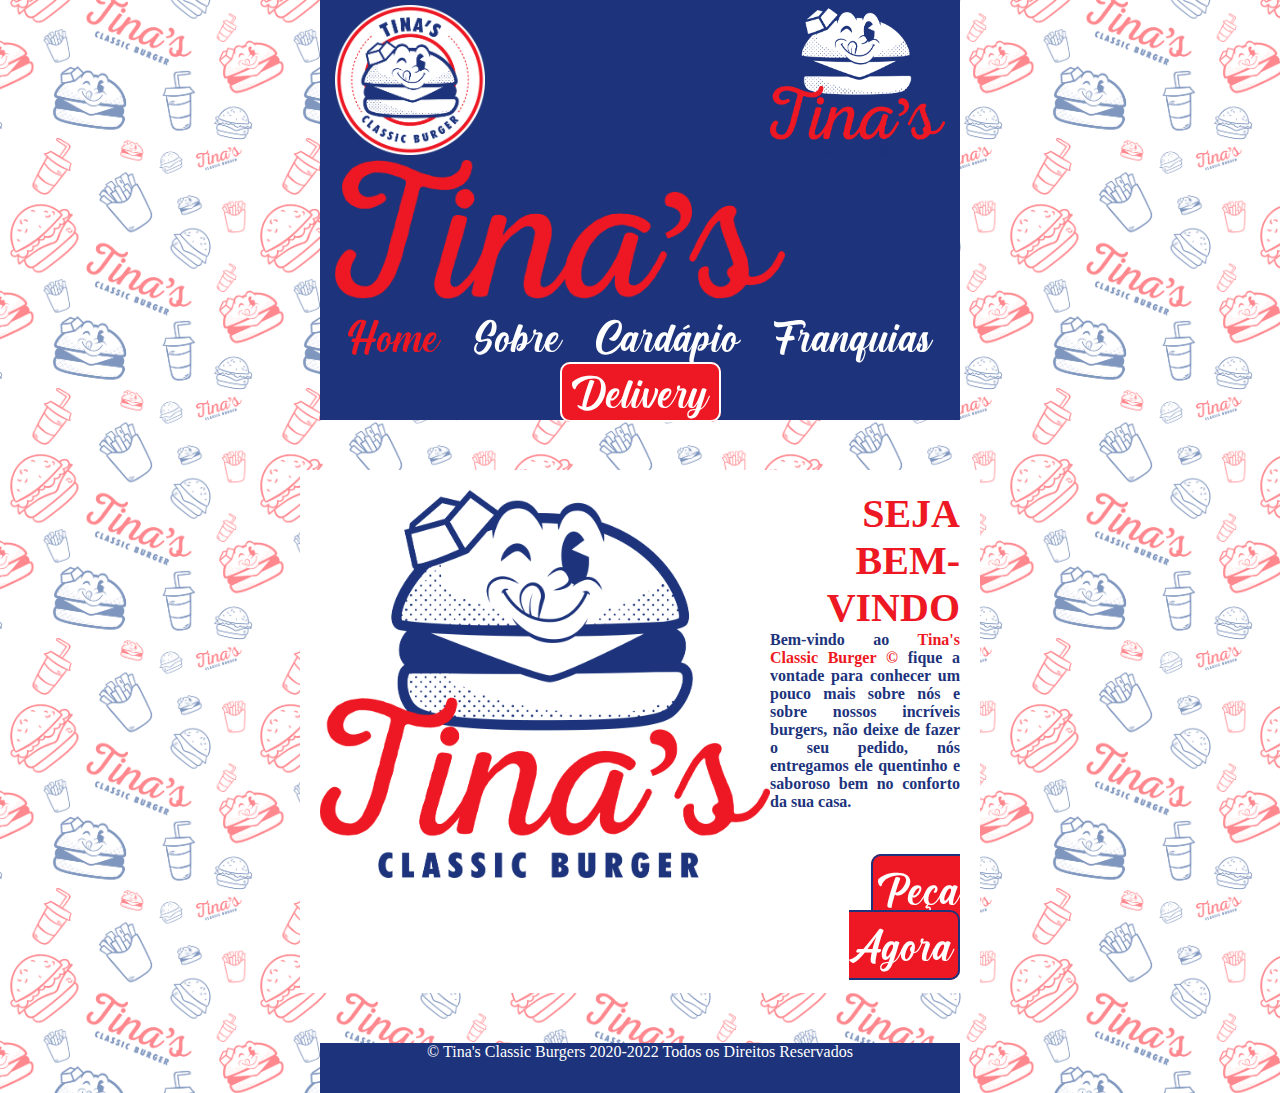
<file: index.html>
<!doctype html>

<html lang="pt-br">

  <head>

      <!-- Required meta tags -->
      <meta charset="utf-8">
      <meta name="viewport" content="width=device-width, initial-scale=1">

      <link rel="stylesheet" type="text/css" href="css/estilo.css">

      <!-- Bootstrap CSS -->
    <link rel="stylesheet" href="https://stackpath.bootstrapcdn.com/bootstrap/4.1.3/css/bootstrap.min.css" integrity="sha384-MCw98/SFnGE8fJT3GXwEOngsV7Zt27NXFoaoApmYm81iuXoPkFOJwJ8ERdknLPMO" crossorigin="anonymous">

    <!-- Font Awesome -->
    <link rel="stylesheet" href="https://use.fontawesome.com/releases/v5.3.1/css/all.css" integrity="sha384-mzrmE5qonljUremFsqc01SB46JvROS7bZs3IO2EmfFsd15uHvIt+Y8vEf7N7fWAU" crossorigin="anonymous">

    <title>Tina's Classic Burger</title>
    <link rel="icon" href="img/tinas-01.png">

  </head>

    <body>

      <header id="container-topo">

        <div id="logos-topo">

          <div id="logo1"><img src="img/Tinas-01.png" width="150px"></div>

          <div id="logo3"><img src="img/Tinas-03.png" width="175px"></div>

          <div id="logo2"><img src="img/Tinas-menu-05.png" width="450px;"></div>

        </div>

        <nav id="menu-topo">

          <span><a id="home" href="index.html">Home</a></span>
          <span><a href="sobre.html">Sobre</a></span>
          <span><a href="cardapio.html">Cardápio</a></span>
          <span><a href="franquias.html">Franquias</a></span>
          <span class="btn-delivery"><a href="delivery.html">Delivery</a></span>       
          
        </nav>

      </header>

      <section id="container-conteudo">

        <div id="conteudo-home">
          
        

          <div id="imagem-home">
              <img src="img/Tinas-03.png" width="450px">
          </div>

          <div style="width: 450px;">
          <p class="titulo">Seja Bem-Vindo</p>
          <p id="texto-welcome">Bem-vindo ao <span id="realce-home">Tina's Classic Burger &copy;</span> fique a vontade para conhecer um pouco mais sobre nós e sobre nossos incríveis burgers, não deixe de fazer o seu pedido, nós entregamos ele quentinho e saboroso bem no conforto da sua casa.</p>

          <p style="text-align: right"><a id="btn-delivery-home" href="">Peça Agora</a></p>
          </div>

        </div>
       
      </section>


      <footer>
        <div>&copy; Tina's Classic Burgers 2020-2022 Todos os Direitos Reservados</div>
      </footer>

















<!-- JavaScript (Opcional) -->
    <!-- jQuery primeiro, depois Popper.js, depois Bootstrap JS -->
    <script src="https://code.jquery.com/jquery-3.3.1.slim.min.js" integrity="sha384-q8i/X+965DzO0rT7abK41JStQIAqVgRVzpbzo5smXKp4YfRvH+8abtTE1Pi6jizo" crossorigin="anonymous"></script>
    <script src="https://cdnjs.cloudflare.com/ajax/libs/popper.js/1.14.3/umd/popper.min.js" integrity="sha384-ZMP7rVo3mIykV+2+9J3UJ46jBk0WLaUAdn689aCwoqbBJiSnjAK/l8WvCWPIPm49" crossorigin="anonymous"></script>
    <script src="https://stackpath.bootstrapcdn.com/bootstrap/4.1.3/js/bootstrap.min.js" integrity="sha384-ChfqqxuZUCnJSK3+MXmPNIyE6ZbWh2IMqE241rYiqJxyMiZ6OW/JmZQ5stwEULTy" crossorigin="anonymous"></script>

    </body>
</html>
</file>
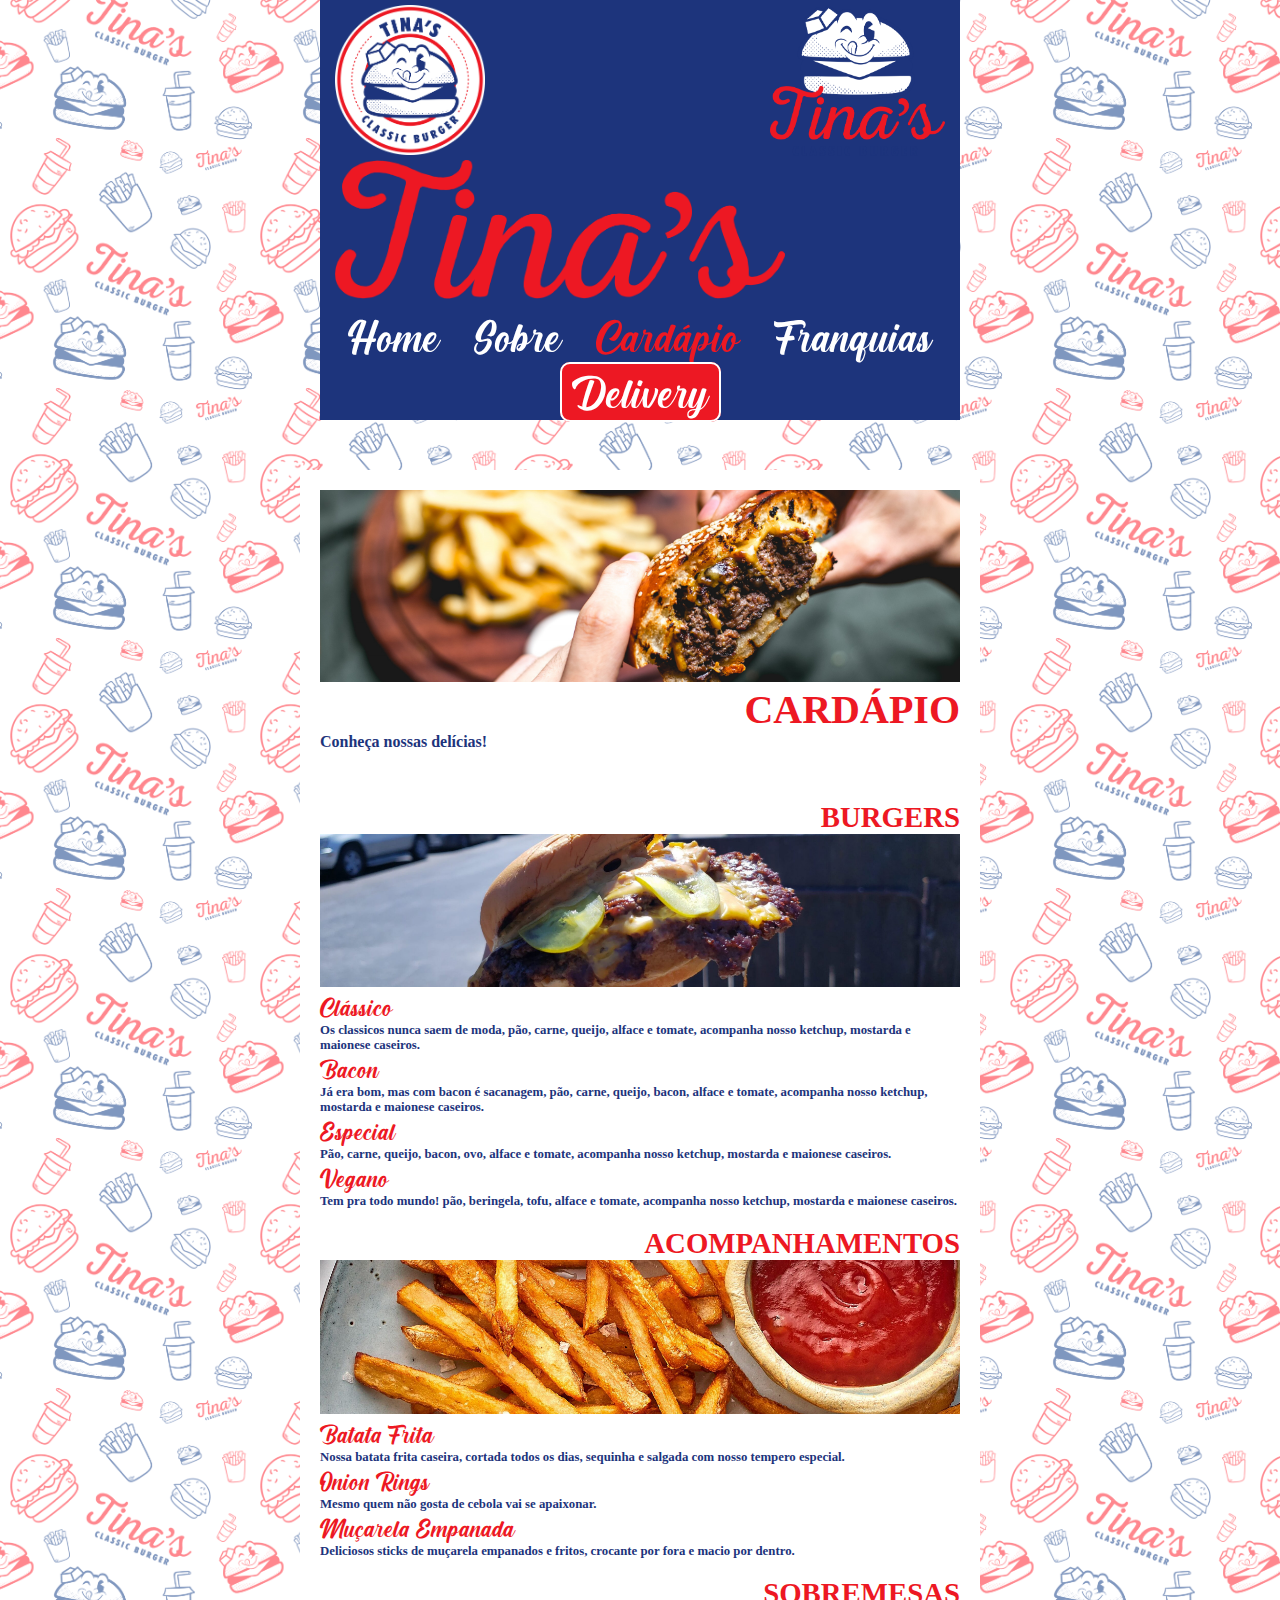
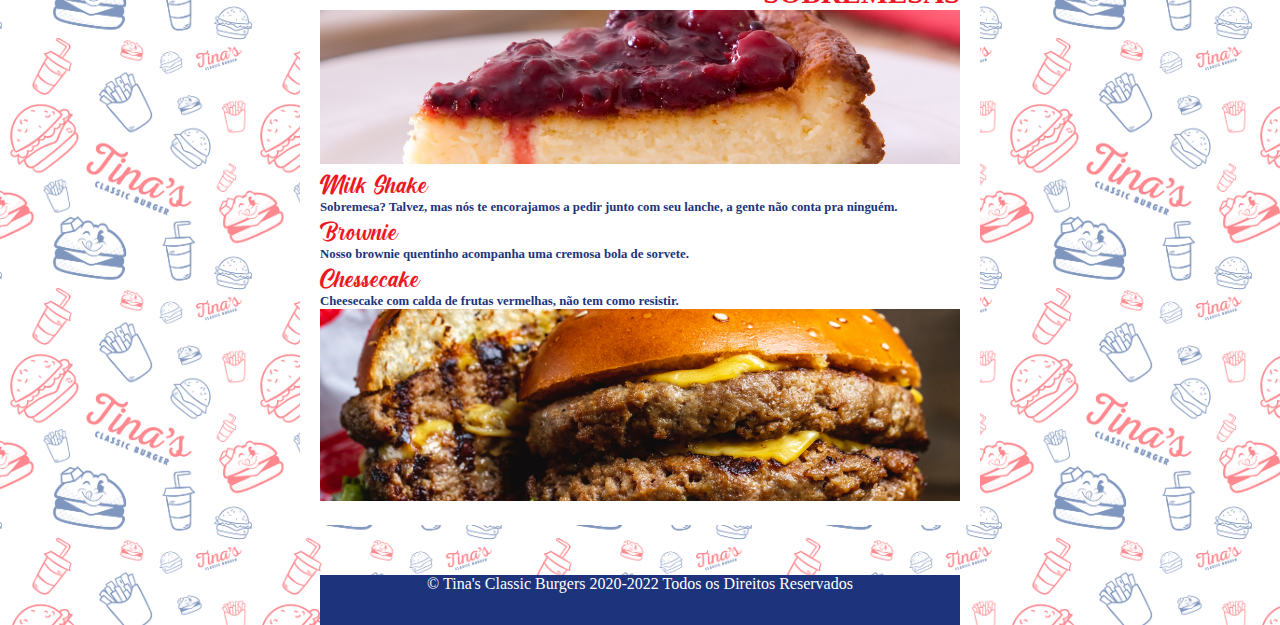
<file: cardapio.html>
<!doctype html>

<html lang="pt-br">

  <head>

      <!-- Required meta tags -->
      <meta charset="utf-8">
      <meta name="viewport" content="width=device-width, initial-scale=1">

      <link rel="stylesheet" type="text/css" href="css/estilo.css">

      <!-- Bootstrap CSS -->
    <link rel="stylesheet" href="https://stackpath.bootstrapcdn.com/bootstrap/4.1.3/css/bootstrap.min.css" integrity="sha384-MCw98/SFnGE8fJT3GXwEOngsV7Zt27NXFoaoApmYm81iuXoPkFOJwJ8ERdknLPMO" crossorigin="anonymous">

    <!-- Font Awesome -->
    <link rel="stylesheet" href="https://use.fontawesome.com/releases/v5.3.1/css/all.css" integrity="sha384-mzrmE5qonljUremFsqc01SB46JvROS7bZs3IO2EmfFsd15uHvIt+Y8vEf7N7fWAU" crossorigin="anonymous">

    <title>Cardápio - Tina's Classic Burger</title>
    <link rel="icon" href="img/tinas-01.png">

  </head>

    <body>

      <header id="container-topo">

        <div id="logos-topo">

          <div id="logo1"><img src="img/Tinas-01.png" width="150px"></div>

          <div id="logo3"><img src="img/Tinas-03.png" width="175px"></div>

          <div id="logo2"><img src="img/Tinas-menu-05.png" width="450px;"></div>

        </div>

        <nav id="menu-topo">

          <span><a href="index.html">Home</a></span>
          <span><a href="sobre.html">Sobre</a></span>
          <span><a id="cardapio" href="cardapio.html">Cardápio</a></span>
          <span><a href="franquias.html">Franquias</a></span>
          <span class="btn-delivery"><a href="delivery.html">Delivery</a></span>       
          
        </nav>

      </header>

      <section id="container-conteudo-cardapio">

        <div><img src="img/capa-topo.jpg" width="100%"></div>


        <div>
          <p class="titulo">Cardápio</p>

          <p id="texto-sobre">Conheça nossas delícias!</p>

          <p class="titulo-comida">Burgers</p>

          <div><img src="img/capa-burgers.jpg" width="100%"></div>

          <p class="titulo-cardapio">Clássico</p>
          <p class="texto-cardapio">Os classicos nunca saem de moda, pão, carne, queijo, alface e tomate, acompanha nosso ketchup, mostarda e maionese caseiros.</p>

          <p class="titulo-cardapio">Bacon</p>
          <p class="texto-cardapio">Já era bom, mas com bacon é sacanagem, pão, carne, queijo, bacon, alface e tomate, acompanha nosso ketchup, mostarda e maionese caseiros.</p>

          <p class="titulo-cardapio">Especial</p>
          <p class="texto-cardapio">Pão, carne, queijo, bacon, ovo, alface e tomate, acompanha nosso ketchup, mostarda e maionese caseiros.</p>

          <p class="titulo-cardapio">Vegano</p>
          <p class="texto-cardapio">Tem pra todo mundo! pão, beringela, tofu, alface e tomate, acompanha nosso ketchup, mostarda e maionese caseiros.</p>

          <br>

          <p class="titulo-comida">Acompanhamentos</p>

          <div><img src="img/capa-acompanhamentos.jpg" width="100%"></div>

          <p class="titulo-cardapio">Batata Frita</p>
          <p class="texto-cardapio">Nossa batata frita caseira, cortada todos os dias, sequinha e salgada com nosso tempero especial.</p>

          <p class="titulo-cardapio">Onion Rings</p>
          <p class="texto-cardapio">Mesmo quem não gosta de cebola vai se apaixonar.</p>

          <p class="titulo-cardapio">Muçarela Empanada</p>
          <p class="texto-cardapio">Deliciosos sticks de muçarela empanados e fritos, crocante por fora e macio por dentro.</p>

          <br>

          <p class="titulo-comida">Sobremesas</p>

          <div><img src="img/capa-sobremesa.jpg" width="100%"></div>

          <p class="titulo-cardapio">Milk Shake</p>
          <p class="texto-cardapio">Sobremesa? Talvez, mas nós te encorajamos a pedir junto com seu lanche, a gente não conta pra ninguém.</p>

          <p class="titulo-cardapio">Brownie</p>
          <p class="texto-cardapio">Nosso brownie quentinho acompanha uma cremosa bola de sorvete.</p>

          <p class="titulo-cardapio">Chessecake</p>
          <p class="texto-cardapio">Cheesecake com calda de frutas vermelhas, não tem como resistir.</p>
        </div>

        <div><img src="img/capa-bottom.jpg" width="100%"></div>

 
       
      </section>


      <footer>
        <div>&copy; Tina's Classic Burgers 2020-2022 Todos os Direitos Reservados</div>
      </footer>

















<!-- JavaScript (Opcional) -->
    <!-- jQuery primeiro, depois Popper.js, depois Bootstrap JS -->
    <script src="https://code.jquery.com/jquery-3.3.1.slim.min.js" integrity="sha384-q8i/X+965DzO0rT7abK41JStQIAqVgRVzpbzo5smXKp4YfRvH+8abtTE1Pi6jizo" crossorigin="anonymous"></script>
    <script src="https://cdnjs.cloudflare.com/ajax/libs/popper.js/1.14.3/umd/popper.min.js" integrity="sha384-ZMP7rVo3mIykV+2+9J3UJ46jBk0WLaUAdn689aCwoqbBJiSnjAK/l8WvCWPIPm49" crossorigin="anonymous"></script>
    <script src="https://stackpath.bootstrapcdn.com/bootstrap/4.1.3/js/bootstrap.min.js" integrity="sha384-ChfqqxuZUCnJSK3+MXmPNIyE6ZbWh2IMqE241rYiqJxyMiZ6OW/JmZQ5stwEULTy" crossorigin="anonymous"></script>

    </body>
</html>
</file>
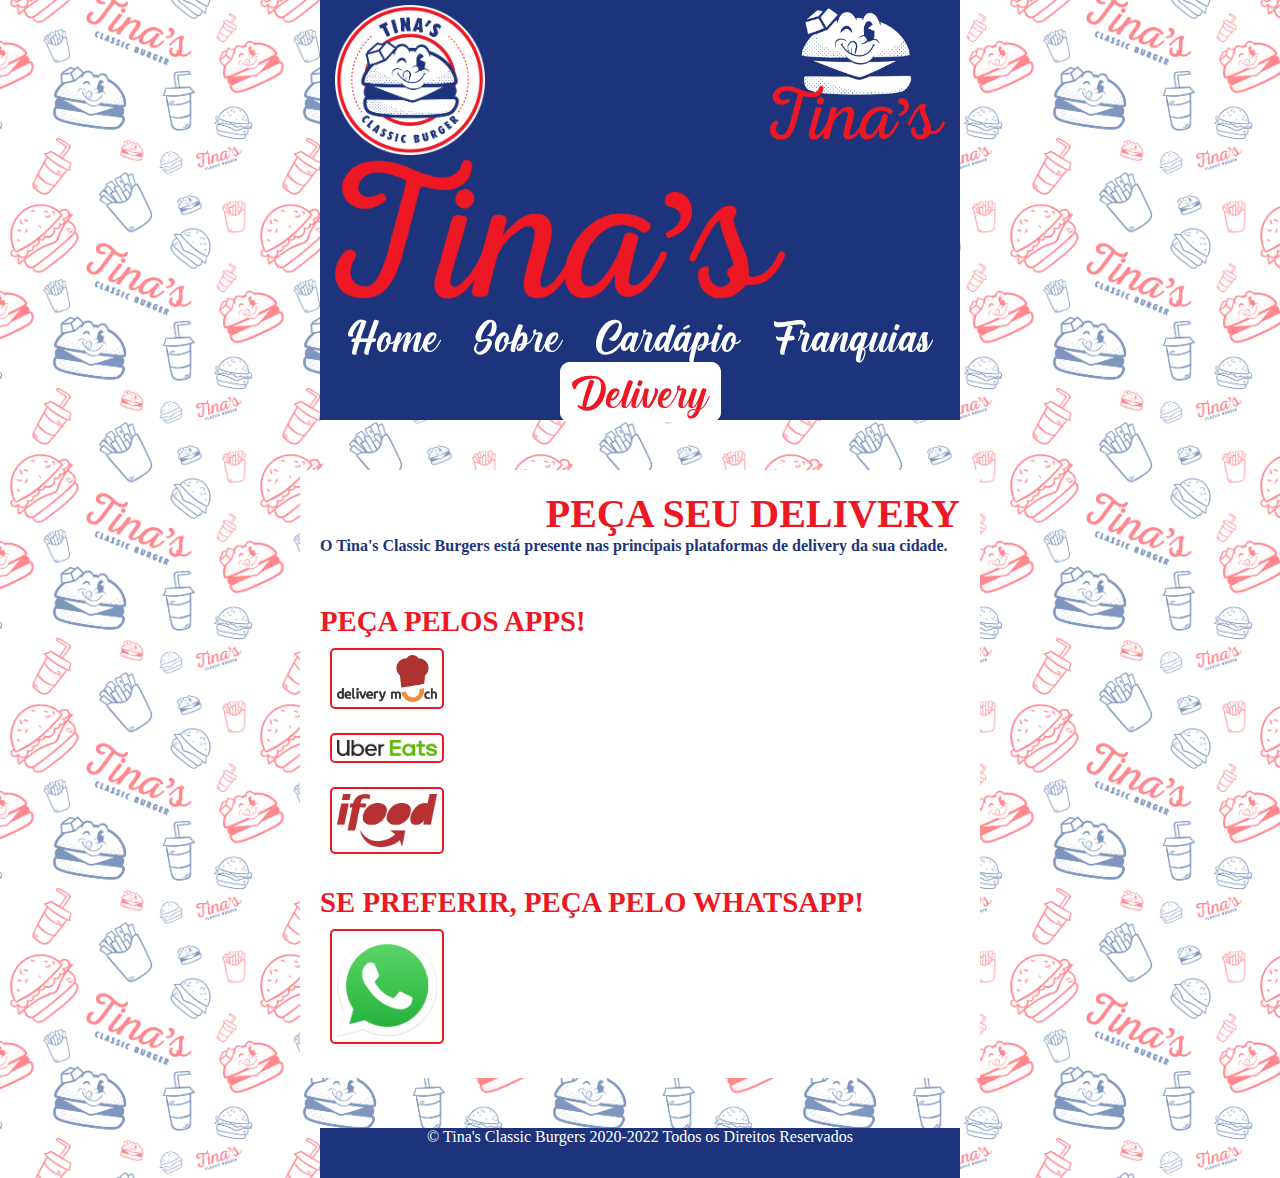
<file: delivery.html>
<!doctype html>

<html lang="pt-br">

  <head>

      <!-- Required meta tags -->
      <meta charset="utf-8">
      <meta name="viewport" content="width=device-width, initial-scale=1">

      <link rel="stylesheet" type="text/css" href="css/estilo.css">

      <!-- Bootstrap CSS -->
    <link rel="stylesheet" href="https://stackpath.bootstrapcdn.com/bootstrap/4.1.3/css/bootstrap.min.css" integrity="sha384-MCw98/SFnGE8fJT3GXwEOngsV7Zt27NXFoaoApmYm81iuXoPkFOJwJ8ERdknLPMO" crossorigin="anonymous">

    <!-- Font Awesome -->
    <link rel="stylesheet" href="https://use.fontawesome.com/releases/v5.3.1/css/all.css" integrity="sha384-mzrmE5qonljUremFsqc01SB46JvROS7bZs3IO2EmfFsd15uHvIt+Y8vEf7N7fWAU" crossorigin="anonymous">

    <title>Delivery - Tina's Classic Burger</title>
    <link rel="icon" href="img/tinas-01.png">

  </head>

    <body>

      <header id="container-topo">

        <div id="logos-topo">

          <div id="logo1"><img src="img/Tinas-01.png" width="150px"></div>

          <div id="logo3"><img src="img/Tinas-03.png" width="175px"></div>

          <div id="logo2"><img src="img/Tinas-menu-05.png" width="450px;"></div>

        </div>

        <nav id="menu-topo">

          <span><a href="index.html">Home</a></span>
          <span><a href="sobre.html">Sobre</a></span>
          <span><a href="cardapio.html">Cardápio</a></span>
          <span><a href="franquias.html">Franquias</a></span>
          <span class="btn-delivery"><a id="delivery" href="delivery.html">Delivery</a></span>       
          
        </nav>

      </header>

      <section id="container-conteudo-cardapio">

        
        <div>
          <p class="titulo">Peça seu Delivery</p>

          <p id="texto-sobre">O Tina's Classic Burgers está presente nas principais plataformas de delivery da sua cidade.</p>

          <p class="titulo-comida" style="text-align: left">Peça pelos Apps!</p>

            <div><a href=""><img class="btn-apps" src="img/logo-dm.png" width="100px;"></a></div> 

            <div><a href=""><img class="btn-apps" src="img/logo-ue.png" width="100px;"></a></div>

            <div><a href=""><img class="btn-apps" src="img/logo-if.png" width="100px;"></a></div> 
        </div>          

          <br>

        <div>
          <p class="titulo-comida" style="text-align: left">Se preferir, peça pelo Whatsapp!</p>

          <div><a href=""><img class="btn-apps" src="img/logo-wpp.png" width="100px;"></a></div>

        </div>

      
       
      </section>


      <footer>
        <div>&copy; Tina's Classic Burgers 2020-2022 Todos os Direitos Reservados</div>
      </footer>

















<!-- JavaScript (Opcional) -->
    <!-- jQuery primeiro, depois Popper.js, depois Bootstrap JS -->
    <script src="https://code.jquery.com/jquery-3.3.1.slim.min.js" integrity="sha384-q8i/X+965DzO0rT7abK41JStQIAqVgRVzpbzo5smXKp4YfRvH+8abtTE1Pi6jizo" crossorigin="anonymous"></script>
    <script src="https://cdnjs.cloudflare.com/ajax/libs/popper.js/1.14.3/umd/popper.min.js" integrity="sha384-ZMP7rVo3mIykV+2+9J3UJ46jBk0WLaUAdn689aCwoqbBJiSnjAK/l8WvCWPIPm49" crossorigin="anonymous"></script>
    <script src="https://stackpath.bootstrapcdn.com/bootstrap/4.1.3/js/bootstrap.min.js" integrity="sha384-ChfqqxuZUCnJSK3+MXmPNIyE6ZbWh2IMqE241rYiqJxyMiZ6OW/JmZQ5stwEULTy" crossorigin="anonymous"></script>

    </body>
</html>
</file>
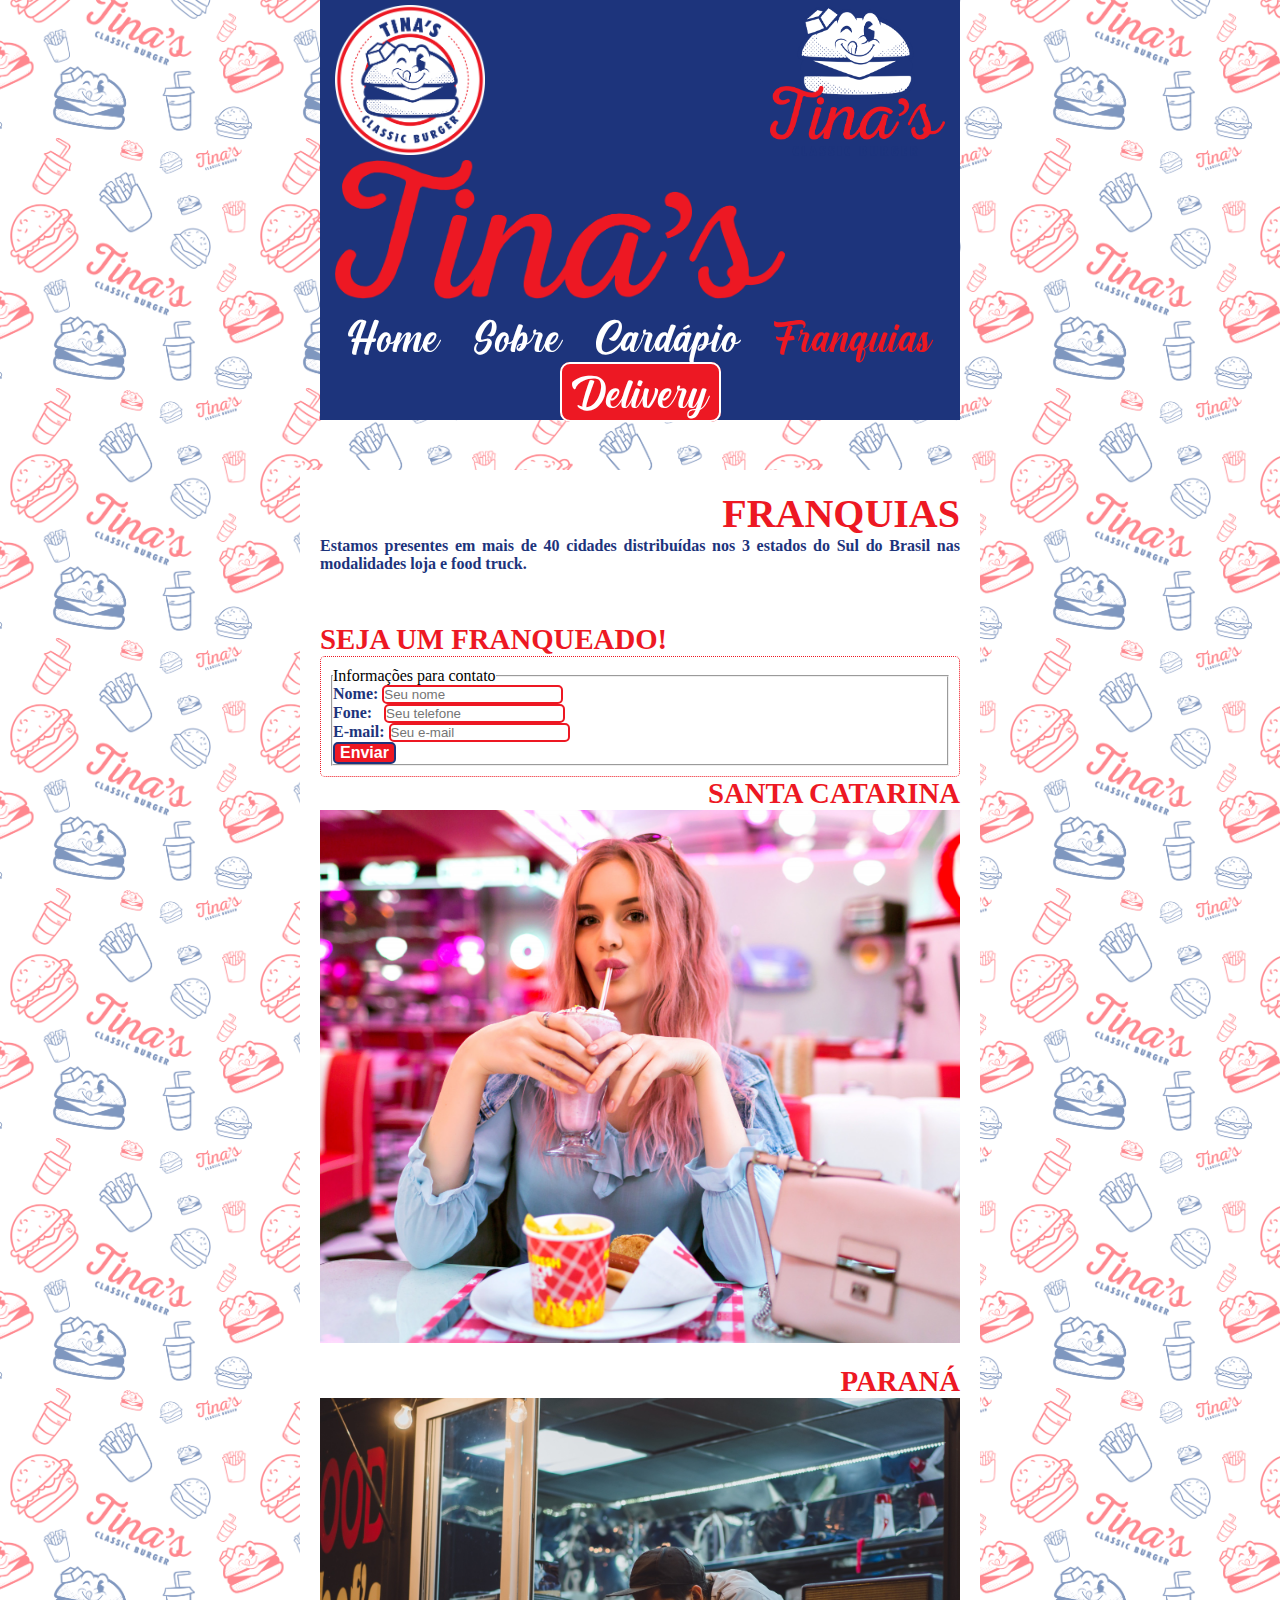
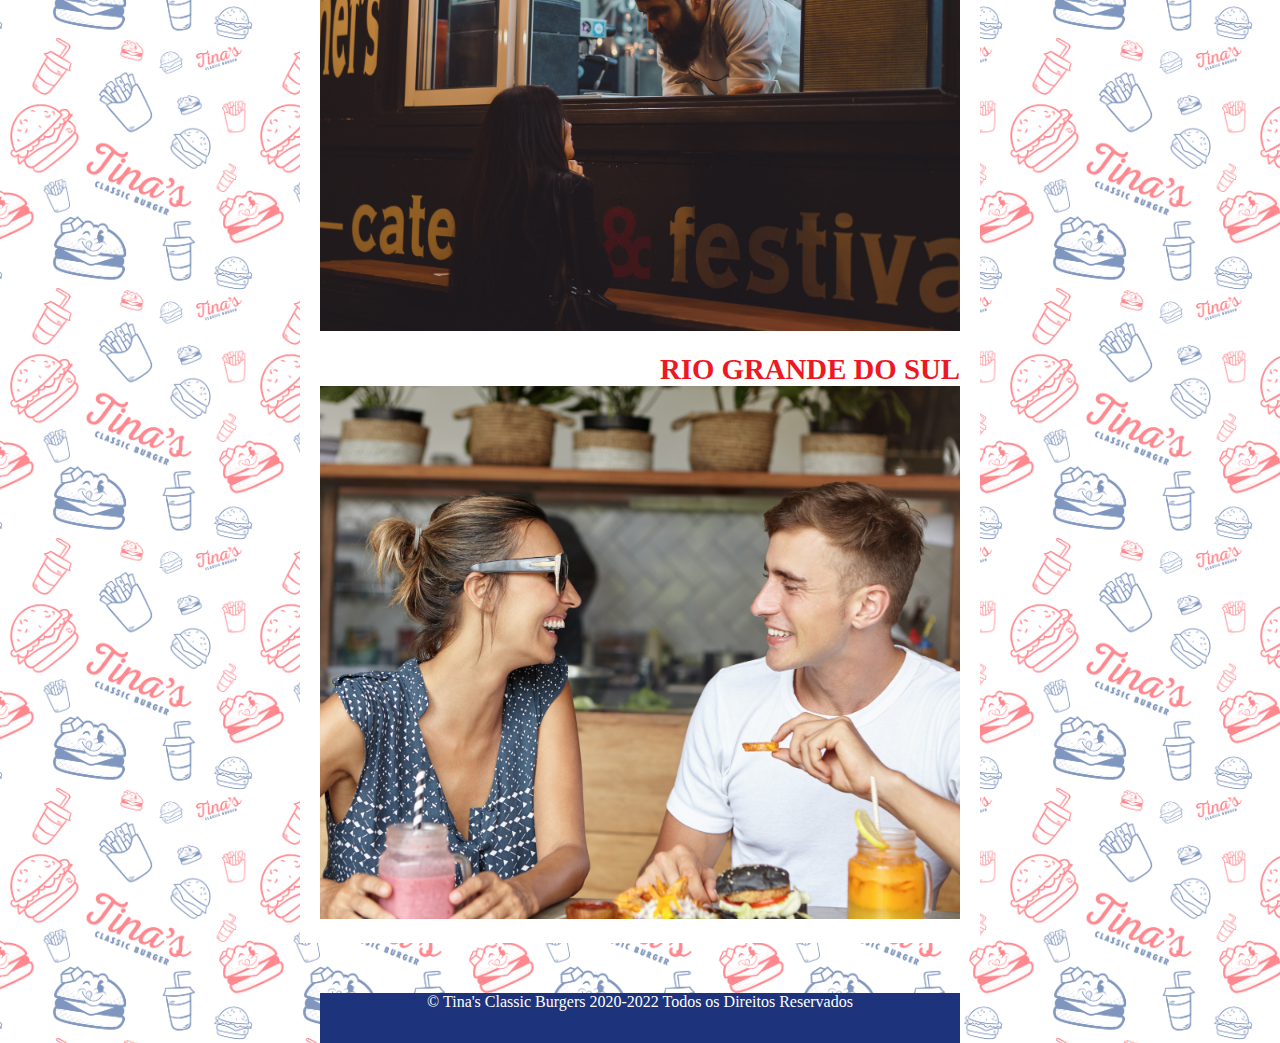
<file: franquias.html>
<!doctype html>

<html lang="pt-br">

  <head>

      <!-- Required meta tags -->
      <meta charset="utf-8">
      <meta name="viewport" content="width=device-width, initial-scale=1">

      <link rel="stylesheet" type="text/css" href="css/estilo.css">

      <!-- Bootstrap CSS -->
    <link rel="stylesheet" href="https://stackpath.bootstrapcdn.com/bootstrap/4.1.3/css/bootstrap.min.css" integrity="sha384-MCw98/SFnGE8fJT3GXwEOngsV7Zt27NXFoaoApmYm81iuXoPkFOJwJ8ERdknLPMO" crossorigin="anonymous">

    <!-- Font Awesome -->
    <link rel="stylesheet" href="https://use.fontawesome.com/releases/v5.3.1/css/all.css" integrity="sha384-mzrmE5qonljUremFsqc01SB46JvROS7bZs3IO2EmfFsd15uHvIt+Y8vEf7N7fWAU" crossorigin="anonymous">

    <title>Franquias - Tina's Classic Burger</title>
    <link rel="icon" href="img/tinas-01.png">

  </head>

    <body>

      <header id="container-topo">

        <div id="logos-topo">

          <div id="logo1"><img src="img/Tinas-01.png" width="150px"></div>

          <div id="logo3"><img src="img/Tinas-03.png" width="175px"></div>

          <div id="logo2"><img src="img/Tinas-menu-05.png" width="450px;"></div>

        </div>

        <nav id="menu-topo">

          <span><a href="index.html">Home</a></span>
          <span><a href="sobre.html">Sobre</a></span>
          <span><a href="cardapio.html">Cardápio</a></span>
          <span><a id="franquia" href="franquias.html">Franquias</a></span>
          <span class="btn-delivery"><a href="delivery.html">Delivery</a></span>       
          
        </nav>

      </header>

      <section id="container-conteudo-cardapio">

        
        <div>
          <p class="titulo">franquias</p>

          <p id="texto-sobre">Estamos presentes em mais de 40 cidades distribuídas nos 3 estados do Sul do Brasil nas modalidades loja e food truck.</p>

          <p class="titulo-comida" style="text-align: left">Seja um franqueado!</p>

            

            <form>
              <fieldset>
                <legend>Informações para contato</legend>

                <div>
                  <label>Nome:</label>
                  <input type="text" name="name" placeholder="Seu nome">
                </div>

                <div>
                  <label>Fone: &nbsp;</label>
                  <input type="text" name="phone" placeholder="Seu telefone">
                </div>

                <div>
                  <label>E-mail:</label>
                  <input type="text" name="email" placeholder="Seu e-mail">
                </div>

                <button id="btn-franquia">Enviar</button>

              </fieldset>
            </form>



          <p class="titulo-comida">Santa Catarina</p>

          <div><img src="img/franquia2.jpg" width="100%"></div>

          
          <br>

          <p class="titulo-comida">Paraná</p>

          <div><img src="img/franquia1.jpg" width="100%"></div>

          
          <br>

          <p class="titulo-comida">Rio Grande do Sul</p>

          <div><img src="img/franquia3.jpg" width="100%"></div>

      
       
      </section>


      <footer>
        <div>&copy; Tina's Classic Burgers 2020-2022 Todos os Direitos Reservados</div>
      </footer>

















<!-- JavaScript (Opcional) -->
    <!-- jQuery primeiro, depois Popper.js, depois Bootstrap JS -->
    <script src="https://code.jquery.com/jquery-3.3.1.slim.min.js" integrity="sha384-q8i/X+965DzO0rT7abK41JStQIAqVgRVzpbzo5smXKp4YfRvH+8abtTE1Pi6jizo" crossorigin="anonymous"></script>
    <script src="https://cdnjs.cloudflare.com/ajax/libs/popper.js/1.14.3/umd/popper.min.js" integrity="sha384-ZMP7rVo3mIykV+2+9J3UJ46jBk0WLaUAdn689aCwoqbBJiSnjAK/l8WvCWPIPm49" crossorigin="anonymous"></script>
    <script src="https://stackpath.bootstrapcdn.com/bootstrap/4.1.3/js/bootstrap.min.js" integrity="sha384-ChfqqxuZUCnJSK3+MXmPNIyE6ZbWh2IMqE241rYiqJxyMiZ6OW/JmZQ5stwEULTy" crossorigin="anonymous"></script>

    </body>
</html>
</file>
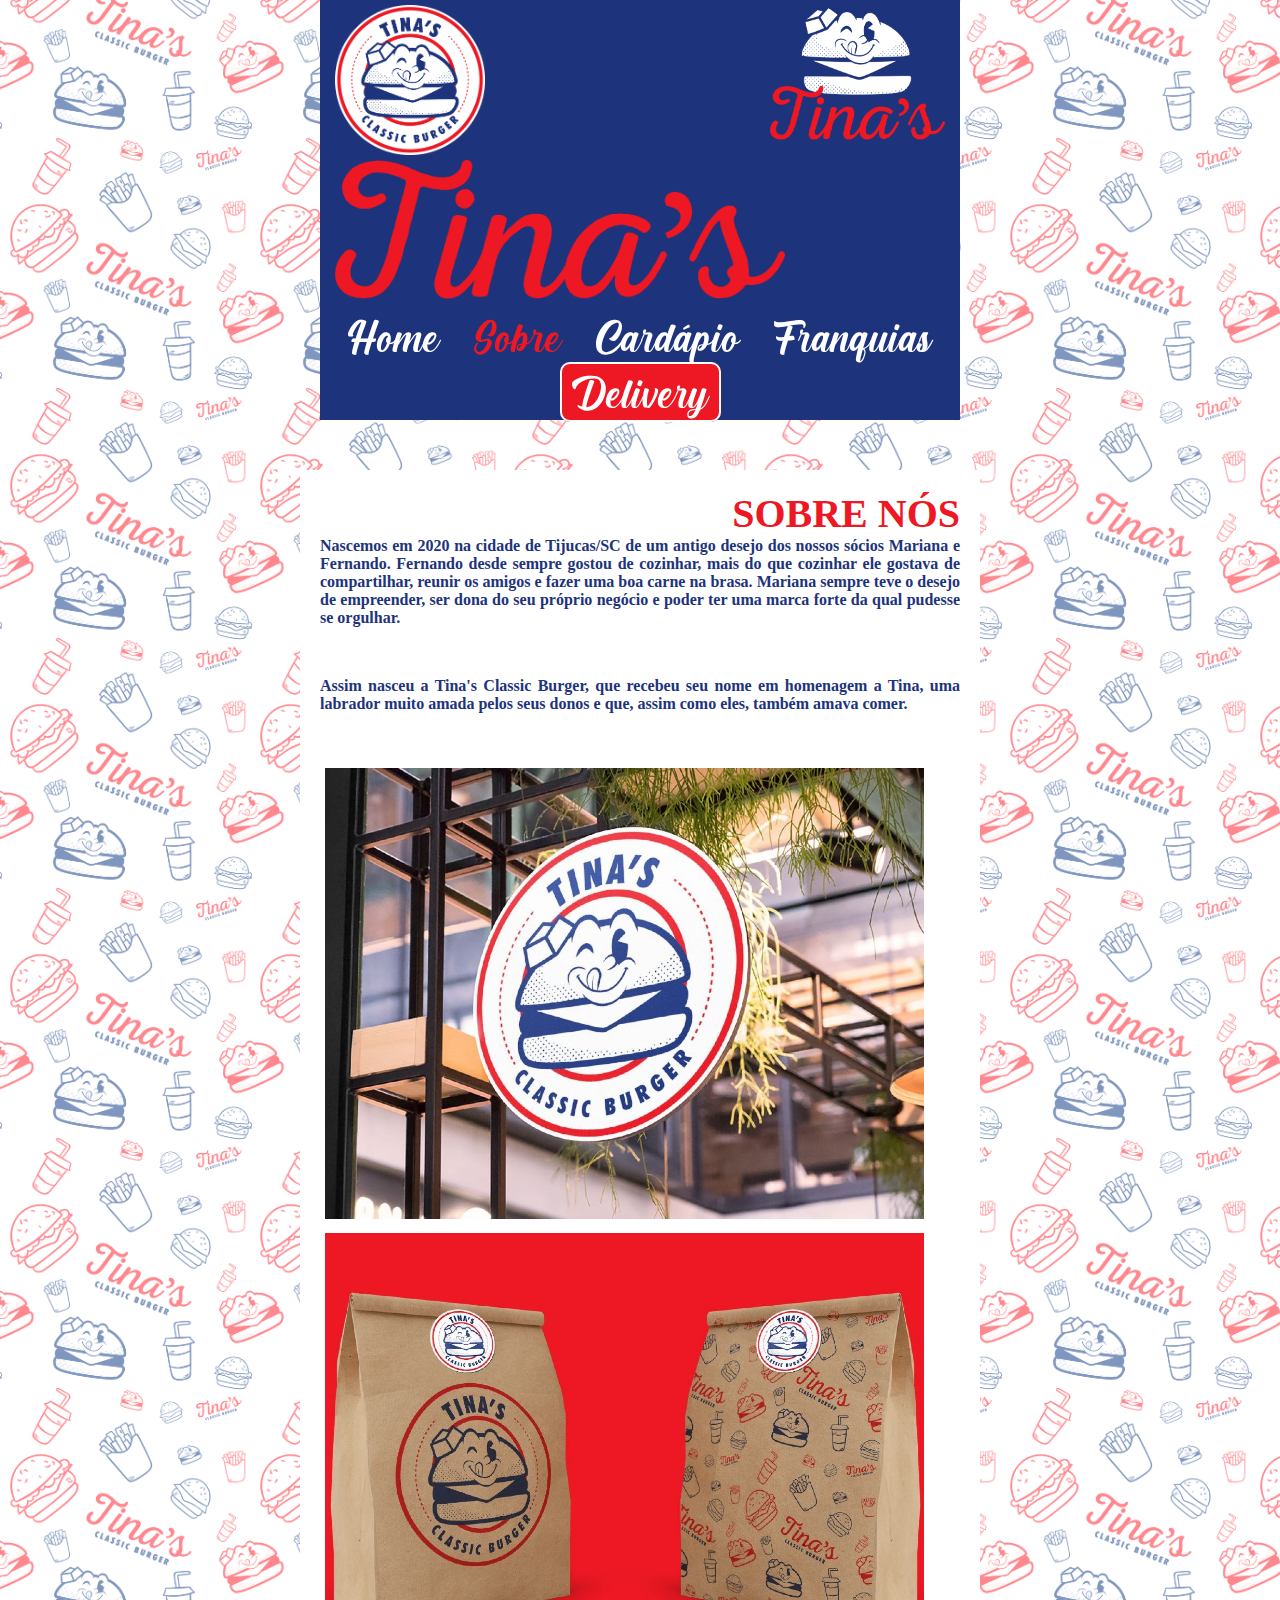
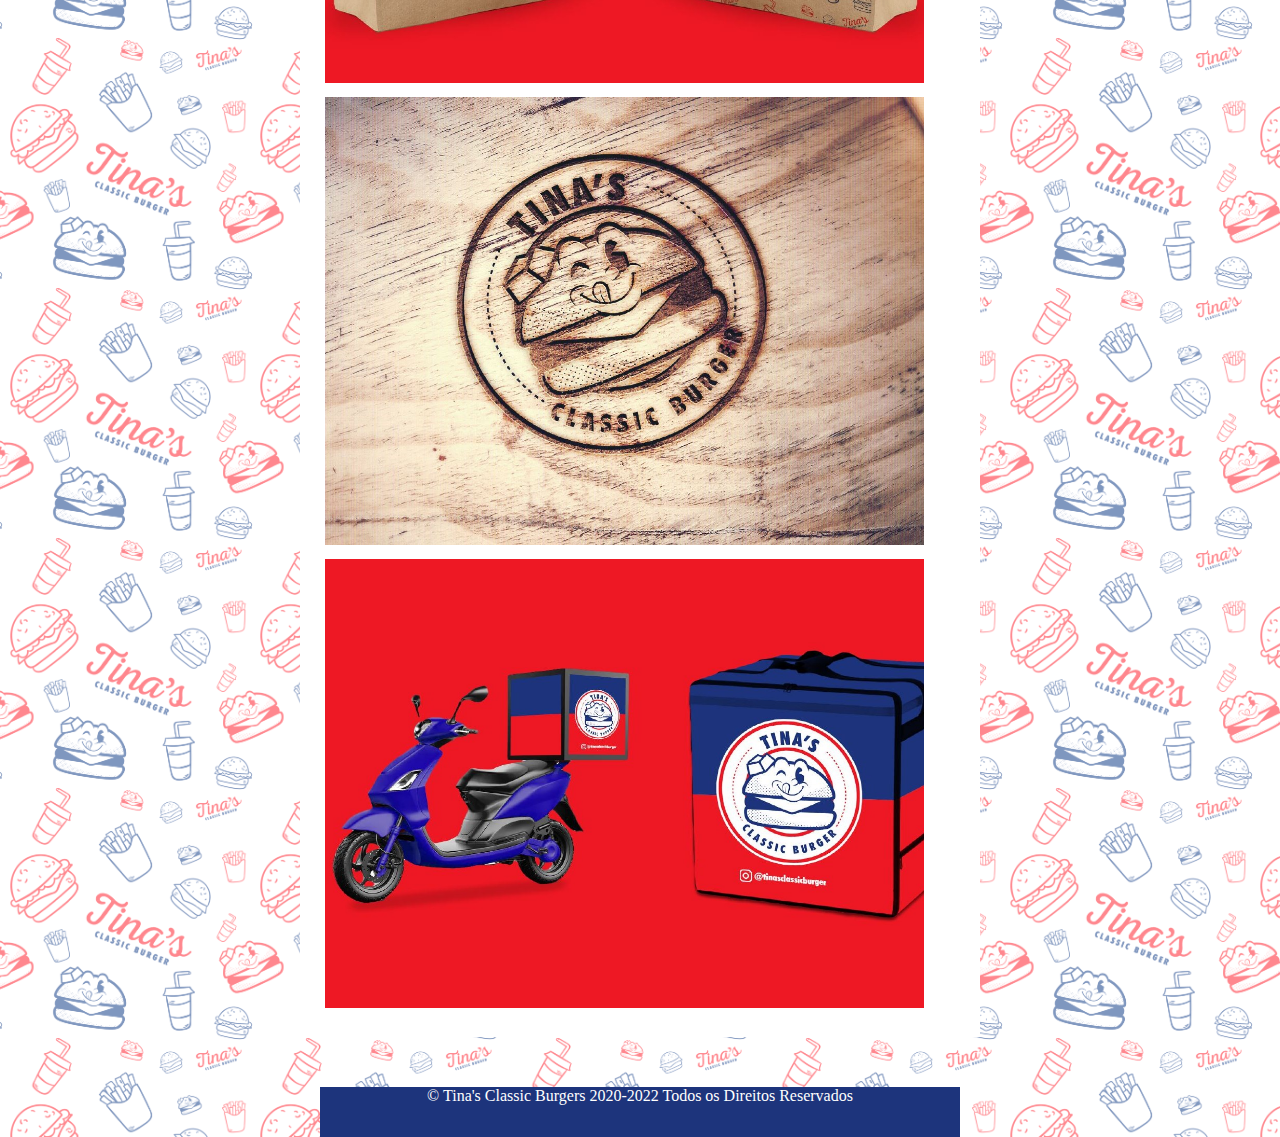
<file: sobre.html>
<!doctype html>

<html lang="pt-br">

  <head>

      <!-- Required meta tags -->
      <meta charset="utf-8">
      <meta name="viewport" content="width=device-width, initial-scale=1">

      <link rel="stylesheet" type="text/css" href="css/estilo.css">

      <!-- Bootstrap CSS -->
    <link rel="stylesheet" href="https://stackpath.bootstrapcdn.com/bootstrap/4.1.3/css/bootstrap.min.css" integrity="sha384-MCw98/SFnGE8fJT3GXwEOngsV7Zt27NXFoaoApmYm81iuXoPkFOJwJ8ERdknLPMO" crossorigin="anonymous">

    <!-- Font Awesome -->
    <link rel="stylesheet" href="https://use.fontawesome.com/releases/v5.3.1/css/all.css" integrity="sha384-mzrmE5qonljUremFsqc01SB46JvROS7bZs3IO2EmfFsd15uHvIt+Y8vEf7N7fWAU" crossorigin="anonymous">

    <title>Sobre - Tina's Classic Burger</title>
    <link rel="icon" href="img/tinas-01.png">

  </head>

    <body>

      <header id="container-topo">

        <div id="logos-topo">

          <div id="logo1"><img src="img/Tinas-01.png" width="150px"></div>

          <div id="logo3"><img src="img/Tinas-03.png" width="175px"></div>

          <div id="logo2"><img src="img/Tinas-menu-05.png" width="450px;"></div>

        </div>

        <nav id="menu-topo">

          <span><a href="index.html">Home</a></span>
          <span><a id="sobre" href="sobre.html">Sobre</a></span>
          <span><a href="cardapio.html">Cardápio</a></span>
          <span><a href="franquias.html">Franquias</a></span>
          <span class="btn-delivery"><a href="delivery.html">Delivery</a></span>       
          
        </nav>

      </header>

      <section id="container-conteudo-sobre">


        <div>
          <p class="titulo">Sobre nós</p>
          <p id="texto-sobre">Nascemos em 2020 na cidade de Tijucas/SC de um antigo desejo dos nossos sócios Mariana e Fernando. Fernando desde sempre gostou de cozinhar, mais do que cozinhar ele gostava de compartilhar, reunir os amigos e fazer uma boa carne na brasa. Mariana sempre teve o desejo de empreender, ser dona do seu próprio negócio e poder ter uma marca forte da qual pudesse se orgulhar.</p>

          <p id="texto-sobre">Assim nasceu a Tina's Classic Burger, que recebeu seu nome em homenagem a Tina, uma labrador muito amada pelos seus donos e que, assim como eles, também amava comer.</p>
        </div>

        <div class="conteudo-sobre">          
        

          <div class="imagem-sobre">
              <img src="img/tinasobre1.JPG" width="95%">
          </div>

        </div>

        <div class="conteudo-sobre">

          <div class="imagem-sobre">
              <img src="img/tinasobre4.JPG" width="95%">
          </div>

        </div>

        <div class="conteudo-sobre">

          <div class="imagem-sobre">
              <img src="img/tinasobre3.JPG" width="95%">
          </div>

        </div> 

        <div class="conteudo-sobre">

          <div class="imagem-sobre">
              <img src="img/tinasobre5.JPG" width="95%">
          </div>

        </div>         
       
      </section>


      <footer>
        <div>&copy; Tina's Classic Burgers 2020-2022 Todos os Direitos Reservados</div>
      </footer>

















<!-- JavaScript (Opcional) -->
    <!-- jQuery primeiro, depois Popper.js, depois Bootstrap JS -->
    <script src="https://code.jquery.com/jquery-3.3.1.slim.min.js" integrity="sha384-q8i/X+965DzO0rT7abK41JStQIAqVgRVzpbzo5smXKp4YfRvH+8abtTE1Pi6jizo" crossorigin="anonymous"></script>
    <script src="https://cdnjs.cloudflare.com/ajax/libs/popper.js/1.14.3/umd/popper.min.js" integrity="sha384-ZMP7rVo3mIykV+2+9J3UJ46jBk0WLaUAdn689aCwoqbBJiSnjAK/l8WvCWPIPm49" crossorigin="anonymous"></script>
    <script src="https://stackpath.bootstrapcdn.com/bootstrap/4.1.3/js/bootstrap.min.js" integrity="sha384-ChfqqxuZUCnJSK3+MXmPNIyE6ZbWh2IMqE241rYiqJxyMiZ6OW/JmZQ5stwEULTy" crossorigin="anonymous"></script>

    </body>
</html>
</file>
<file: css/estilo.css>
* {
	padding: 0;
	margin: 0;
}

@font-face {
	font-family: cream;
	src: url("../font/Cream-Cake.woff");
}

body {
	background-color: #fff;
	background-image: url(../img/Tinas-06-bg2.png);	
	background-size: 250px;
	height: 100%;	
}

/* Começo do Menu Principal e Cabeçalho */

#container-topo {
	width: 50%;
	margin: 0 auto;
	background-color: #1d347c;
}

#logos-topo {
	display: flex;
	flex-wrap: wrap;
	justify-content: space-between;
	padding: 5px 15px;
}

#menu-topo {
	text-align: center;
}

#menu-topo a {
	text-decoration: none;
	font-family: cream;
	font-size: 3.5em;
	margin: 15px;
	color: #fff;
}

#menu-topo a:hover {
	text-decoration: none;	
	color: #ed1823;
}

.btn-delivery a {
	margin-left: 50px;
	border: 2px solid white;
	border-radius: 10px;
	padding: 0 10px;
	background-color: #ed1823;
	color: #1d347c;
}

.btn-delivery a:hover {
	background-color: white;
	color: #ed1823;
}

.conteudo-sobre {
	display: flex;
	justify-content: center;

}

/* Fim do Menu Principal e Cabeçalho */




/* Começo do Conteúdo */

#container-conteudo {
	width: 50%;
	margin: 0 auto;
	background-color: #fff;
	margin-top: 50px;	
	padding: 20px;
}



#container-conteudo-sobre {
	width: 50%;
	margin: 0 auto;
	background-color: #fff;
	margin-top: 50px;	
	padding: 20px;
}

#container-conteudo-cardapio {
	width: 50%;
	margin: 0 auto;
	background-color: #fff;
	margin-top: 50px;	
	padding: 20px;

}

#conteudo-home {
	display: flex;
	justify-content: space-between;
}


.titulo {
	text-transform: uppercase;
	text-align: right;
	color: #ed1823;
	font-size: 2.5em;
	font-weight: bold;
}

.titulo-comida {
	text-transform: uppercase;
	text-align: right;
	color: #ed1823;
	font-size: 1.8em;
	font-weight: bold;
}

#titulo-cardapio {
	text-transform: uppercase;
	text-align: right;
	color: #ed1823;
	font-size: 2.5em;
	font-weight: bold;
}

#texto-welcome {
	text-align: justify;
	font-weight: bold;
	margin-bottom: 50px;
	color: #1d347c;
}

#realce-home {
	color: #ed1823;
}

.titulo-cardapio {
	text-align: left;
	font-family: cream;
	font-size: 2em; 
	color: #ed1823;
}

.texto-cardapio {
	font-size: 0.8em;
	color: #1d347c;
	font-weight: bold;
}

#btn-delivery-home {
	font-family: cream;
	font-size: 3.5em;
	border: 2px solid #1d347c;
	background-color: #ed1823;
	border-radius: 10px;
	padding: 5px;
	color: #fff;
	text-decoration: none;
}

#btn-delivery-home:hover {	
	background-color: #1d347c;
}

footer {
	width: 50%;
	margin: 0 auto;
	background-color: #1d347c;
	margin-top: 50px;
	text-align: center;
	color: #fff;
	height: 50px;

}

#texto-sobre {
	text-align: justify;
	font-weight: bold;
	margin-bottom: 50px;
	color: #1d347c;

}

.imagem-sobre {
	margin: 5px;
}

#btn-franquia {
	border: 2px solid #1d347c;
	border-radius: 5px;
	font-size: 1em;
	padding: 0 5px;
	background-color: #ed1823;
	cursor: pointer;
	font-weight: bold;
	color: #fff;
}

input {
	border: 2px solid #ed1823;
	border-radius: 5px;
}

label {
	color: #1d347c;
	font-weight: bold;
}

form {
	border: 1px dotted #ed1823;
	padding: 10px;
	border-radius: 5px;
}

.btn-apps {
	border: 2px solid #ed1823;
	border-radius: 5px;
	padding: 5px;
	margin: 10px;
}

.btn-apps:hover {
	border: 2px solid #ed1823;
	background-color:rgba(255,0,0,0.3);
}

#menu-topo a#home,
#menu-topo a#sobre,
#menu-topo a#franquia,
#menu-topo a#cardapio {
	color: #ed1823;
}

#menu-topo a#delivery {
	background-color: #fff;
	color: #ed1823;
}
























@media (min-width: 0px) and (max-width: 575.98px) {

	#container-topo {
	width: 100%;
}

	#container-conteudo {
		width: 100%;
	}

	#container-conteudo-sobre {
		width: 100%;
	}

	#container-conteudo-cardapio {
		width: 100%;
	}

	#conteudo-home {
		flex-wrap: wrap;
	}

	#logo2, #logo3 {
		display: none;
	}

	#logo1 {
		padding-left: 95px;
	}

	#imagem-home {
		display: none;
	}

	footer {
		width: 100%;
	}

	
	.titulo-comida {
	text-transform: uppercase;
	text-align: right;
	color: #ed1823;
	font-size: 1.5em;
	font-weight: bold;
	}


}

/*Small devices (landscape phones, 576px and up)*/
@media (min-width: 576px) and (max-width: 767.98px) {

	#container-topo {
	width: 100%;
	}

	#container-conteudo {
		width: 100%;
	}

	#container-conteudo-sobre {
		width: 100%;
	}

	#container-conteudo-cardapio {
		width: 100%;
	}

	#conteudo-home {
		flex-wrap: wrap;
	}

	#logo2 {
		display: none;
	}

	footer {
		width: 100%;
	}

}

/*Medium devices (tablets, 768px and up)*/
@media (min-width: 768px) and (max-width: 991.98px) {

	#container-topo {
		width: 100%;
	}

	#container-conteudo {
		width: 100%;
	}

	#container-conteudo-sobre {
		width: 100%;
	}

	#container-conteudo-cardapio {
		width: 100%;
	}

	#logo2 {
		display: none;
	}

	footer {
		width: 100%;
	}

	.conteudo-sobre {
		flex-wrap: wrap;
	}

}
	

/*Large devices (desktops, 992px and up)*/
@media (min-width: 992px) and (max-width: 1199.98px) {

	#container-topo {
	width: 100%;

}

	#container-conteudo {
	width: 100%;
}

#container-conteudo-sobre {
	width: 100%;
}

#container-conteudo-cardapio {
		width: 80%;
	}

	footer {
	width: 100%;
}

.conteudo-sobre {
		flex-wrap: wrap;
	}


}

/*Extra large devices (large desktops, 1200px and up)*/
@media (min-width: 1200px) {

.conteudo-sobre {
		flex-wrap: wrap;
	}

}
</file>
